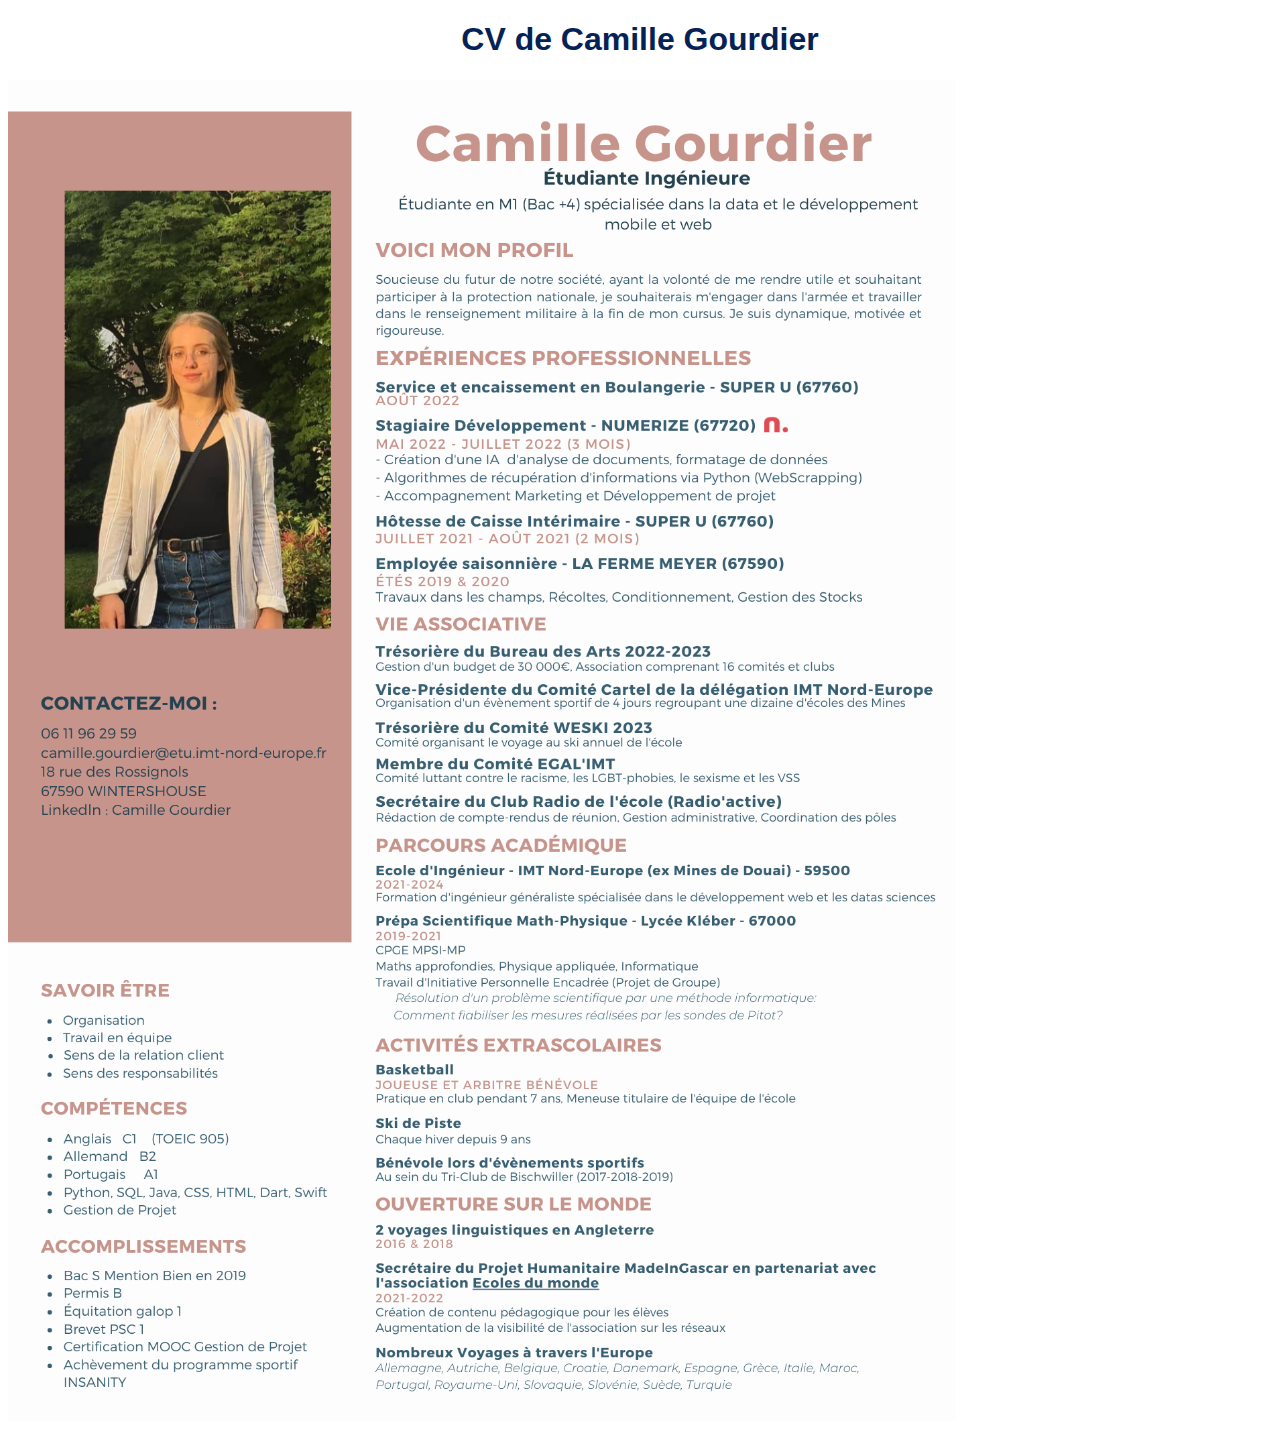
<file: SitePro/v1/cv.html>
<!DOCTYPE html>
<html>
    <head>
        <link rel="stylesheet" href="habillage.css">
    </head>
    <body>
    <header>
        <h1 class="police"> CV de Camille Gourdier </h1>
    </header>
    <img src="stage drm.png" width=75% height = 75% >
    </body>
</html>
</file>
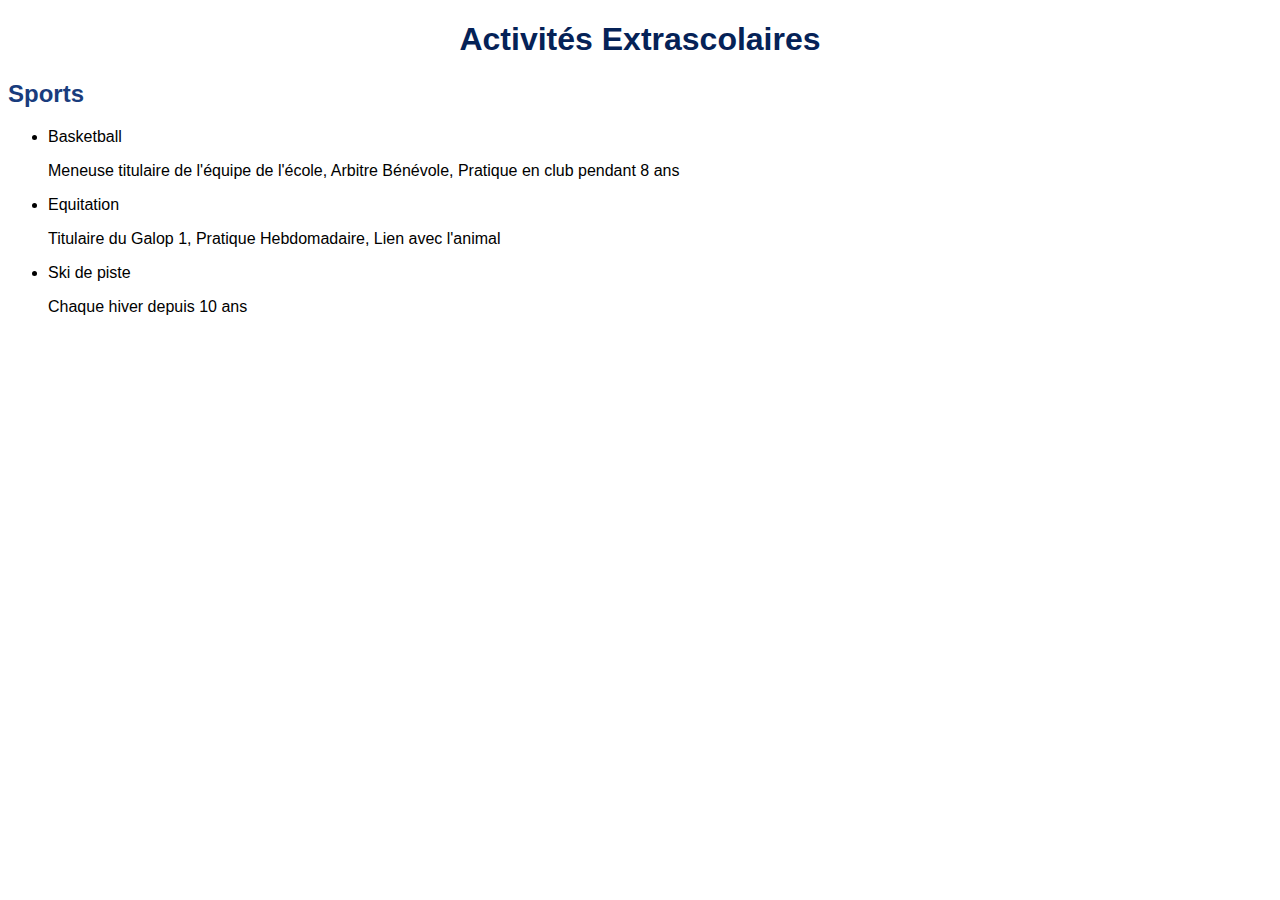
<file: SitePro/v1/hobbies.html>
<!DOCTYPE html>
<html>
    <head>
        <meta charset="utf8">
        <link rel="stylesheet" href="habillage.css">
    </head>
    <body>
        <h1 class="police"> Activités Extrascolaires </h1>
        <h2 class="police darkblue"> Sports </h2>
        <ul>
            <li class="police">
                Basketball <br>
                <p class="police">
                    Meneuse titulaire de l'équipe de l'école, Arbitre Bénévole, Pratique en club pendant 8 ans
                </p>
            </li>
            <li class="police">
                Equitation <br>
                <p class="police">
                    Titulaire du Galop 1, Pratique Hebdomadaire, Lien avec l'animal
                </p>
            </li>
            <li class="police">
                Ski de piste <br>
                <p class="police">
                    Chaque hiver depuis 10 ans
                </p>
            </li>
        </ul>
    </body>
</html>
</file>
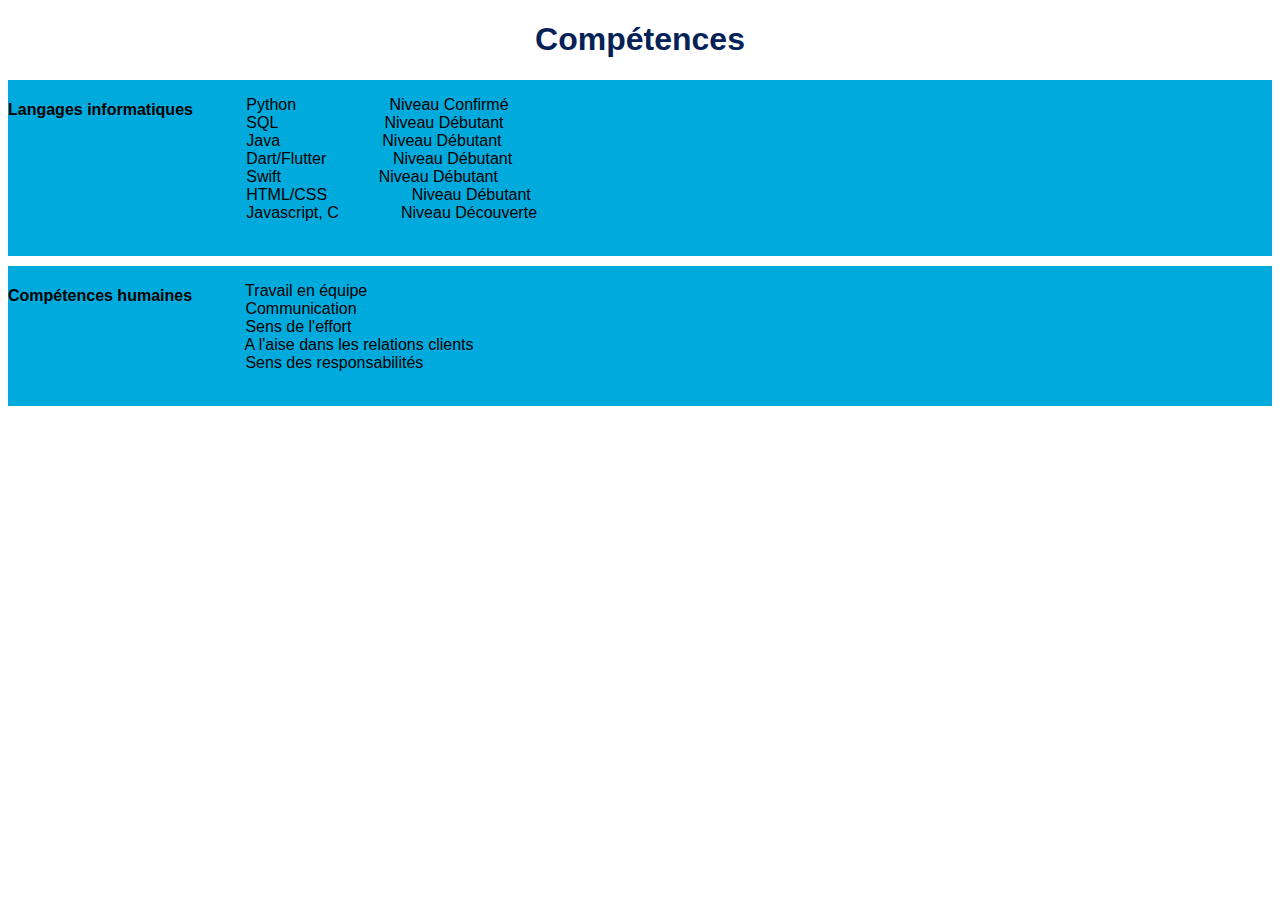
<file: SitePro/v1/projets.html>
<!DOCTYPE html>
<html>
    <head>
        <meta charset="utf8">
        <link rel="stylesheet" href="habillage.css">
    </head>
    <header>
        <h1 class="police"> Compétences</h1>
    </header>
    <body>
        <div class="conteneur-flexible">
        <h4 class="police"> Langages informatiques </h4> 
        <pre class="police">
            Python                     Niveau Confirmé 
            SQL                        Niveau Débutant 
            Java                       Niveau Débutant 
            Dart/Flutter               Niveau Débutant 
            Swift                      Niveau Débutant 
            HTML/CSS                   Niveau Débutant
            Javascript, C              Niveau Découverte
        </pre>
        </div>
        <div class="pause"></div>
        <div class="conteneur-flexible">
        <h4 class="police"> Compétences humaines </h4> 
        <pre class="police">
            Travail en équipe
            Communication
            Sens de l'effort
            A l'aise dans les relations clients
            Sens des responsabilités
        </pre>
        </div>
    </body>
</html>
</file>
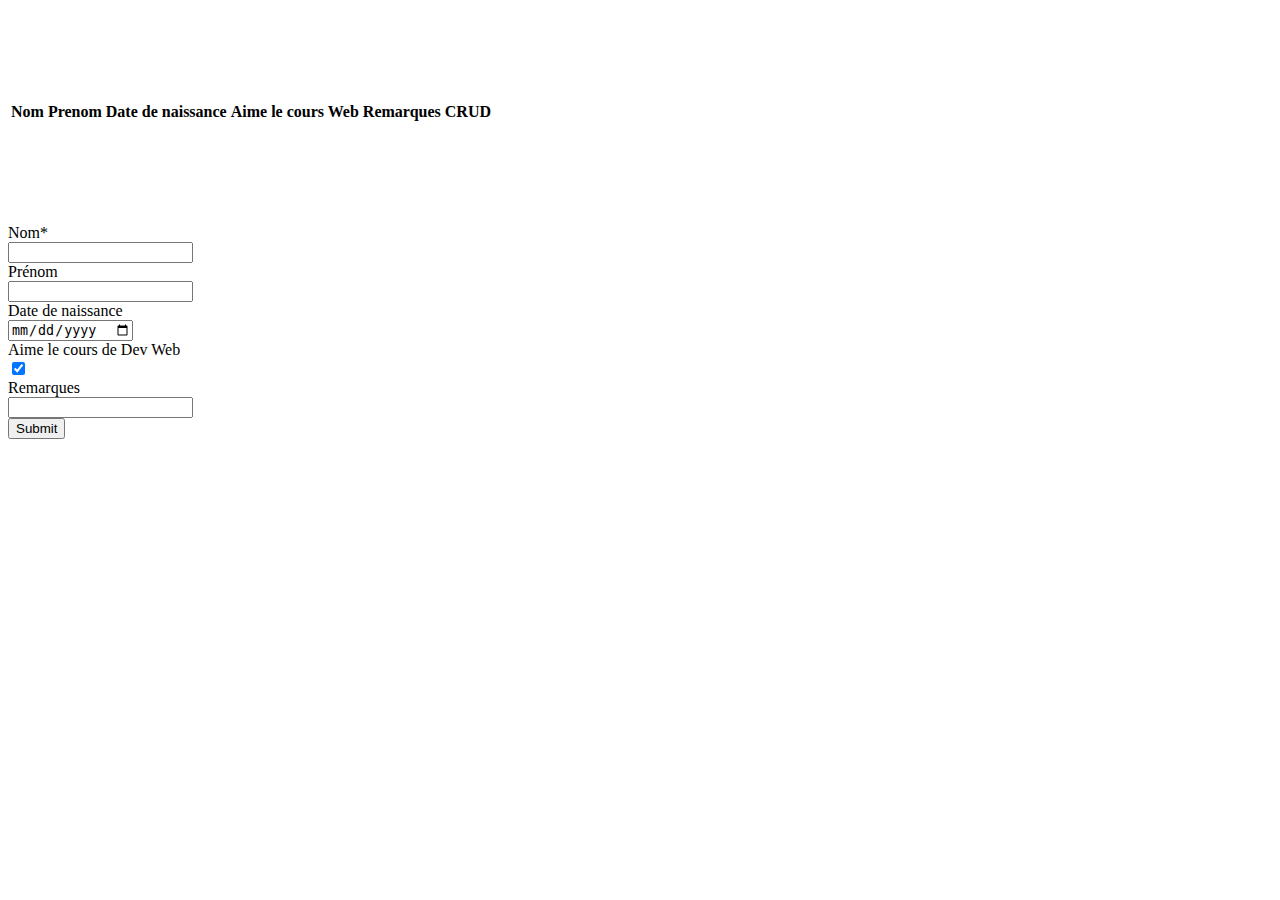
<file: TP5/exo1/jscrud.html>
<!doctype html>
<html lang="fr">
<head>
    <meta charset='utf-8'>
    <meta name="viewport" content="width=device-width, initial-scale=1, shrink-to-fit=no">
    <script src="https://code.jquery.com/jquery-3.4.1.min.js" crossorigin="anonymous"></script>
    <title>tabletest</title>
    <style>
        body{ margin-top: 5em; }
        .table {
            margin-top: 100px;
            margin-bottom: 100px;
        }
    </style>
</head>
<body>
    <table class="table">
        <thead>
            <tr>
                <th scope="col">Nom</th>
                <th scope="col">Prenom</th>
                <th scope="col">Date de naissance</th>
                <th scope="col">Aime le cours Web</th>
                <th scope="col">Remarques</th>
                <th scope="col">CRUD</th>
            </tr>
        </thead>
        <tbody id="studentsTableBody"></tbody>
    </table>
    <form id="addStudentForm" action="" onsubmit="onFormSubmit();">
        <div class="form-group row">
            <label for="inputNom" class="col-sm-2 col-form-label">Nom*</label>
            <div class="col-sm-3">
                <input type="text" class="form-control" id="inputNom" >
            </div>
        </div>
        <div class="form-group row">
            <label for="inputPrenom" class="col-sm-2 col-form-label">Prénom</label>
            <div class="col-sm-3">
            <input type="text" class="form-control" id="inputPrenom" >
        </div>
        <div class="form-group row">
            <label for="inputDatedeNaissance" class="col-sm-2 col-form-label">Date de naissance</label>
            <div class="col-sm-3">
            <input type="date" class="form-control" id="inputDatedeNaissance" >
        </div>
        <div class="form-group row">
            <label for="DevWeb" class="col-sm-2 col-form-label">Aime le cours de Dev Web</label>
            <div class="col-sm-3">
            <input type="checkbox" checked="checked" class="form-control" id="DevWeb" >
        </div>
        <div class="form-group row">
            <label for="inputRq" class="col-sm-2 col-form-label">Remarques</label>
            <div class="col-sm-3">
            <input type="text" class="form-control" id="inputRq" >
        </div>
        <div class="form-group row">
            <span class="col-sm-2"></span>
            <div class="col-sm-2">
                <button type="submit" class="btn btn-primary form-control">Submit</button>
            </div>
        </div>
    </form>
    <script>

        $(document).on("click", ".btn-edit", function() {
            let row = $(this).closest("tr");
            let nom = row.find("td:eq(0)").text();
            let prenom = row.find("td:eq(1)").text();
            let datedenaissance = row.find("td:eq(2)").text();
            let aimelecours = row.find("td:eq(3)").text();
            let remarques = row.find("td:eq(4)").text();
            $("#inputNom").val(nom);
            $("#inputPrenom").val(prenom);
            $("#inputDatedeNaissance").val(datedenaissance);
            $("#DevWeb").val(aimelecours);
            $("#inputRq").val(remarques);
            row.remove();
        });

        $(document).on("click", ".btn-delete", function() {
            let row = $(this).closest("tr");
            row.remove();
        });
        
        function onFormSubmit() {
            event.preventDefault();
            let nom = $("#inputNom").val();
            let prenom = $("#inputPrenom").val();
            let datedenaissance = $("#inputDatedeNaissance").val();
            /*if ( $("#DevWeb").prop("checked") ){
                let aimelecours="Ouiii";
            } else {
                let aimelecours="Euh non";
            };*/
            let aimelecours="Euh oui";
            let remarques = $("#inputRq").val();
            $("#studentsTableBody").append(`
                <tr>
                    <td>${nom}</td>
                    <td>${prenom}</td>
                    <td>${datedenaissance}</td>
                    <td>${aimelecours}</td>
                    <td>${remarques}</td>
                    <td><button type="button" class="btn btn-primary btn-sm btn-edit">Modifier</button>
                        <button type="button" class="btn btn-danger btn-sm btn-delete">Supprimer</button></td>
                </tr>`);
            $("#inputNom").val('');
            $("#inputPrenom").val('');
            $("#inputDatedeNaissance").val('');
            $("#inputRq").val('');
            }
    </script>
</body>
</html>
</file>
<file: SitePro/v1/habillage.css>
h3{
    color:red;
    border : 2px solid red;
}

h1{
    color: rgb(5, 34, 87);
    text-align: center;
}

.police{
    font-family: Arial, sans-serif;
}

.conteneur-flexible{
    display: flex;
    flex-wrap: wrap;
    background-color: #0AD;
}

.pause{
    display: flex;
    background-color: white;
    height : 10px;
}

.darkblue{
    color: rgb(25, 60, 125); 
}

.a_droite{
    text-align: right;
}
</file>
